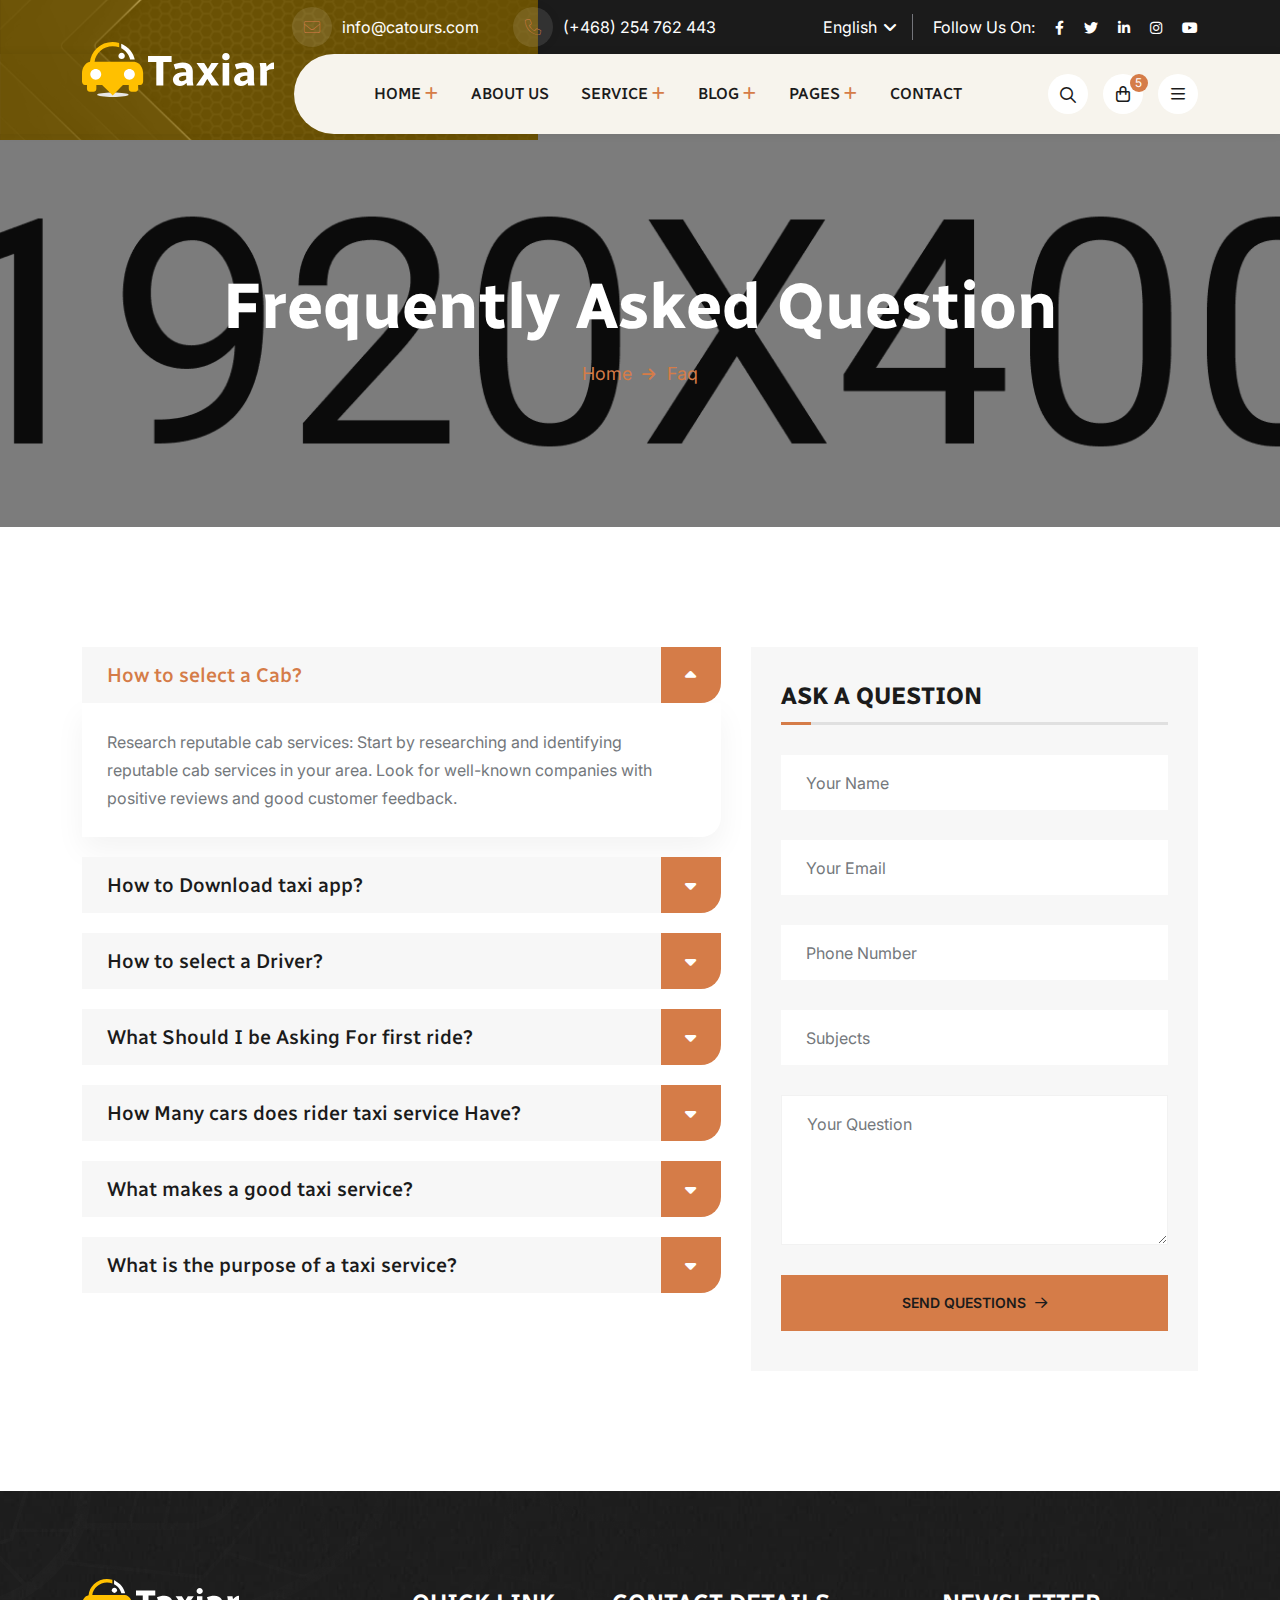
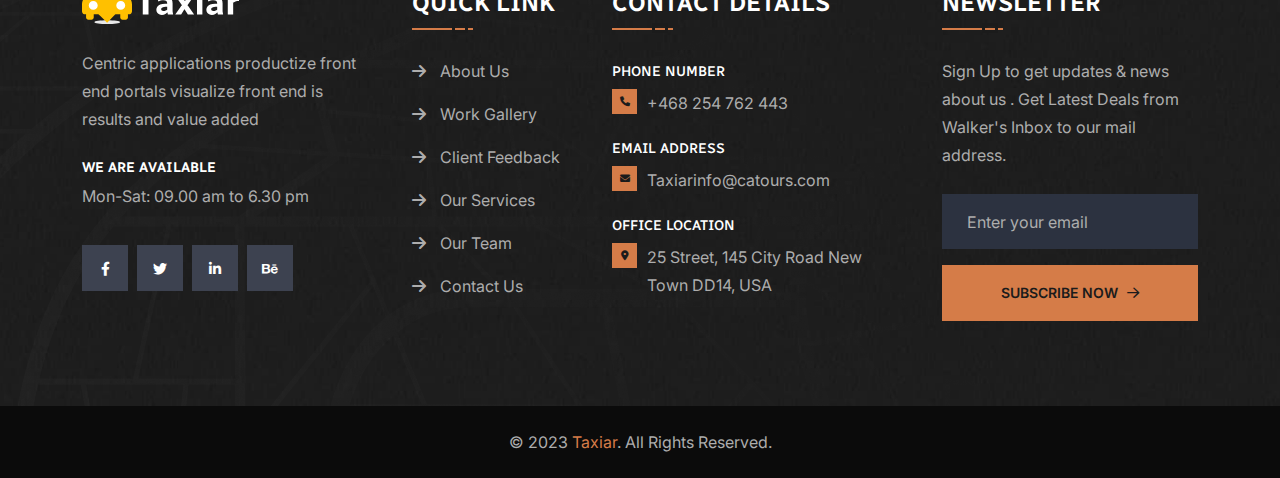
<file: faq.html>
<!doctype html>
<html class="no-js" lang="zxx">

<head>
    <meta charset="utf-8">
    <meta http-equiv="x-ua-compatible" content="ie=edge">
    <title>Taxiar - Online Taxi Service HTML Template - Faq</title>
    <meta name="author" content="Taxiar">
    <meta name="description" content="Taxiar - Online Taxi Service HTML Template">
    <meta name="keywords" content="Taxiar - Online Taxi Service HTML Template">
    <meta name="robots" content="INDEX,FOLLOW">

    <!-- Mobile Specific Metas -->
    <meta name="viewport" content="width=device-width, initial-scale=1, shrink-to-fit=no">

    <!-- Favicons - Place favicon.ico in the root directory -->
    <link rel="apple-touch-icon" sizes="57x57" href="assets/img/favicons/apple-icon-57x57.png">
    <link rel="apple-touch-icon" sizes="60x60" href="assets/img/favicons/apple-icon-60x60.png">
    <link rel="apple-touch-icon" sizes="72x72" href="assets/img/favicons/apple-icon-72x72.png">
    <link rel="apple-touch-icon" sizes="76x76" href="assets/img/favicons/apple-icon-76x76.png">
    <link rel="apple-touch-icon" sizes="114x114" href="assets/img/favicons/apple-icon-114x114.png">
    <link rel="apple-touch-icon" sizes="120x120" href="assets/img/favicons/apple-icon-120x120.png">
    <link rel="apple-touch-icon" sizes="144x144" href="assets/img/favicons/apple-icon-144x144.png">
    <link rel="apple-touch-icon" sizes="152x152" href="assets/img/favicons/apple-icon-152x152.png">
    <link rel="apple-touch-icon" sizes="180x180" href="assets/img/favicons/apple-icon-180x180.png">
    <link rel="icon" type="image/png" sizes="192x192" href="assets/img/favicons/android-icon-192x192.png">
    <link rel="icon" type="image/png" sizes="32x32" href="assets/img/favicons/favicon-32x32.png">
    <link rel="icon" type="image/png" sizes="96x96" href="assets/img/favicons/favicon-96x96.png">
    <link rel="icon" type="image/png" sizes="16x16" href="assets/img/favicons/favicon-16x16.png">
    <link rel="manifest" href="assets/img/favicons/manifest.json">
    <meta name="msapplication-TileColor" content="#ffffff">
    <meta name="msapplication-TileImage" content="assets/img/favicons/ms-icon-144x144.png">
    <meta name="theme-color" content="#ffffff">

    <!--==============================
	  Google Fonts
	============================== -->
    <link rel="preconnect" href="https://fonts.googleapis.com">
    <link rel="preconnect" href="https://fonts.gstatic.com" crossorigin>
    <link href="https://fonts.googleapis.com/css2?family=Inter:wght@300;400;500;600;700;800;900&family=Radio+Canada:wght@300;400;500;600;700&display=swap" rel="stylesheet">

    <!--==============================
	    All CSS File
	============================== -->
    <!-- Bootstrap -->
    <link rel="stylesheet" href="assets/css/bootstrap.min.css">
    <!-- Fontawesome Icon -->
    <link rel="stylesheet" href="assets/css/fontawesome.min.css">
    <!-- Magnific Popup -->
    <link rel="stylesheet" href="assets/css/magnific-popup.min.css">
    <!-- Slick Slider -->
    <link rel="stylesheet" href="assets/css/slick.min.css">
    <!-- Slick Slider -->
    <link rel="stylesheet" href="assets/css/jquery.datetimepicker.min.css">
    <!-- Theme Custom CSS -->
    <link rel="stylesheet" href="assets/css/style.css">

</head>

<body class="">


    <!--[if lte IE 9]>
    	<p class="browserupgrade">You are using an <strong>outdated</strong> browser. Please <a href="https://browsehappy.com/">upgrade your browser</a> to improve your experience and security.</p>
  <![endif]-->



    <!--********************************
   		Code Start From Here 
	******************************** -->

         <!--==============================
    preloader
  ============================== -->
    <div class="preloader">
        <button class="th-btn style3 preloaderCls">Cancel Preloader </button>
        <div class="preloader-inner">
            <div class="loading-window">
                <div class="car">
                    <div class="strike"></div>
                    <div class="strike strike2"></div>
                    <div class="strike strike3"></div>
                    <div class="strike strike4"></div>
                    <div class="strike strike5"></div>
                    <div class="car-detail spoiler"></div>
                    <div class="car-detail back"></div>
                    <div class="car-detail center"></div>
                    <div class="car-detail center1"></div>
                    <div class="car-detail front"></div>
                    <div class="car-detail wheel"></div>
                    <div class="car-detail wheel wheel2"></div>
                </div>
            </div>
        </div>
    </div> 


    <!--==============================
    Mobile Menu
  ============================== -->
    <div class="th-menu-wrapper">
        <div class="th-menu-area text-center">
            <button class="th-menu-toggle "><i class="fal fa-times"></i></button>
            <div class="mobile-logo">
                <a href="index.html"><img src="assets/img/logo.svg" alt="Taxiar"></a>
            </div>
            <div class="th-mobile-menu">
                <ul>
                    <li class="menu-item-has-children">
                        <a href="index.html">Home</a>
                        <ul class="sub-menu">
                            <li><a href="index.html">Home One </a></li>
                            <li><a href="index-2.html">Home Two </a></li>
                            <li><a href="index-3.html">Home Three </a></li>
                        </ul>
                    </li>
                    <li>
                        <a href="about.html">About Us</a>
                    </li>
                    <li class="menu-item-has-children">
                        <a href="#">Service</a>
                        <ul class="sub-menu">
                            <li><a href="service.html">Service</a></li>
                            <li><a href="service-details.html">Service Details</a></li>
                        </ul>
                    </li>
                    <li class="menu-item-has-children">
                        <a href="#">Blog</a>
                        <ul class="sub-menu">
                            <li><a href="blog.html">Blog</a></li>
                            <li><a href="blog-details.html">Blog Details</a></li>
                        </ul>
                    </li>
                    <li class="menu-item-has-children">
                        <a href="#">Pages</a>
                        <ul class="sub-menu">
                            <li class="menu-item-has-children"><a href="#">Shop</a>
                                <ul class="sub-menu">
                                    <li><a href="shop.html">Shop</a></li>
                                    <li><a href="shop-details.html">Shop Details</a></li>
                                    <li><a href="cart.html">Cart Page</a></li>
                                    <li><a href="checkout.html">Checkout</a></li>
                                    <li><a href="wishlist.html">Wishlist</a></li>
                                </ul>
                            </li>
                            <li><a href="team.html">Driver</a></li>
                            <li><a href="team-details.html">Driver Details</a></li>
                            <li><a href="taxi.html">Taxi</a></li>
                            <li><a href="taxi-details.html">Taxi Details</a></li>
                            <li><a href="booking.html">Booking Ride</a></li>
                            <li><a href="faq.html">Faq</a></li>
                            <li><a href="error.html">Error</a></li>
                        </ul>
                    </li>
                    <li>
                        <a href="contact.html">Contact</a>
                    </li>
                </ul>
            </div>
        </div>
    </div>
    <!--==============================
    Sidemenu
============================== -->
    <div class="sidemenu-wrapper shopping-cart d-none d-lg-block  ">
        <div class="sidemenu-content">
            <button class="closeButton sideMenuCls"><i class="far fa-times"></i></button>
            <div class="widget woocommerce widget_shopping_cart">
                <h3 class="widget_title">Shopping cart</h3>
                <div class="widget_shopping_cart_content">
                    <ul class="woocommerce-mini-cart cart_list product_list_widget">
                        <li class="woocommerce-mini-cart-item mini_cart_item">
                            <a href="#" class="remove remove_from_cart_button"><i class="far fa-times"></i></a>
                            <a href="#"><img src="assets/img/product/product_thumb_1_1.jpg" alt="Cart Image">Suspension-Coil</a>
                            <span class="quantity">1 ×
                                <span class="woocommerce-Price-amount amount">
                                    <span class="woocommerce-Price-currencySymbol">$</span>94</span>,
                            </span>
                        </li>
                        <li class="woocommerce-mini-cart-item mini_cart_item">
                            <a href="#" class="remove remove_from_cart_button"><i class="far fa-times"></i></a>
                            <a href="#"><img src="assets/img/product/product_thumb_1_2.jpg" alt="Cart Image">absorbers Brake</a>
                            <span class="quantity">1 ×
                                <span class="woocommerce-Price-amount amount">
                                    <span class="woocommerce-Price-currencySymbol">$</span>89</span>
                            </span>
                        </li>
                        <li class="woocommerce-mini-cart-item mini_cart_item">
                            <a href="#" class="remove remove_from_cart_button"><i class="far fa-times"></i></a>
                            <a href="#"><img src="assets/img/product/product_thumb_1_3.jpg" alt="Cart Image">Motorcycle-Shock</a>
                            <span class="quantity">1 ×
                                <span class="woocommerce-Price-amount amount">
                                    <span class="woocommerce-Price-currencySymbol">$</span>75</span>
                            </span>
                        </li>
                        <li class="woocommerce-mini-cart-item mini_cart_item">
                            <a href="#" class="remove remove_from_cart_button"><i class="far fa-times"></i></a>
                            <a href="#"><img src="assets/img/product/product_thumb_1_4.jpg" alt="Cart Image">Body Spring</a>
                            <span class="quantity">1 ×
                                <span class="woocommerce-Price-amount amount">
                                    <span class="woocommerce-Price-currencySymbol">$</span>72</span>
                            </span>
                        </li>
                        <li class="woocommerce-mini-cart-item mini_cart_item">
                            <a href="#" class="remove remove_from_cart_button"><i class="far fa-times"></i></a>
                            <a href="#"><img src="assets/img/product/product_thumb_1_5.jpg" alt="Cart Image">Body Spring</a>
                            <span class="quantity">1 ×
                                <span class="woocommerce-Price-amount amount">
                                    <span class="woocommerce-Price-currencySymbol">$</span>81</span>
                            </span>
                        </li>
                    </ul>
                    <p class="woocommerce-mini-cart__total total">
                        <strong>Subtotal:</strong>
                        <span class="woocommerce-Price-amount amount">
                            <span class="woocommerce-Price-currencySymbol">$</span>318.00</span>
                    </p>
                    <p class="woocommerce-mini-cart__buttons buttons">
                        <a href="cart.html" class="th-btn style1 wc-forward">View cart</a>
                        <a href="checkout.html" class="th-btn style1 checkout wc-forward">Checkout</a>
                    </p>
                </div>
            </div>
        </div>
    </div>
    <!--==============================
    Sidemenu
============================== -->
    <div class="sidemenu-wrapper d-none d-lg-block  ">
        <div class="sidemenu-content bg-title">
            <button class="closeButton sideMenuCls"><i class="far fa-times"></i></button>
            <div class="widget footer-widget">
                <h3 class="widget_title">About Company</h3>
                <div class="th-widget-about">
                    <p class="footer-text">Centric aplications productize before front end vortals visualize front end is results and value added</p>
                    <h4 class="footer-info-title">WE ARE AVAILABLE</h4>
                    <p class="footer-text">Mon-Sat: 09.00 am to 6.30 pm</p>
                    <a href="contact.html" class="th-btn style3"><span class="btn-text">Contact Us</span></a>
                </div>
            </div>
            <div class="widget footer-widget">
                <h3 class="widget_title">Recent Posts</h3>
                <div class="recent-post-wrap">
                    <div class="recent-post">
                        <div class="media-img">
                            <a href="blog-details.html"><img src="assets/img/blog/recent-post-1-2.jpg" alt="Blog Image"></a>
                        </div>
                        <div class="media-body">
                            <div class="recent-post-meta">
                                <a href="blog.html"><i class="far fa-calendar-days"></i>22th May, 2023</a>
                            </div>
                            <h4 class="post-title"><a class="text-inherit" href="blog-details.html">How To Start Car Engine Faster</a></h4>
                            <a class="line-btn" href="blog.html">Read More<i class="fa-regular fa-arrow-right"></i></a>
                        </div>
                    </div>
                    <div class="recent-post">
                        <div class="media-img">
                            <a href="blog-details.html"><img src="assets/img/blog/recent-post-1-3.jpg" alt="Blog Image"></a>
                        </div>
                        <div class="media-body">
                            <div class="recent-post-meta">
                                <a href="blog.html"><i class="far fa-calendar-days"></i>25th May, 2023</a>
                            </div>
                            <h4 class="post-title"><a class="text-inherit" href="blog-details.html">How to start car engine slowly</a></h4>
                            <a class="line-btn" href="blog.html">Read More<i class="fa-regular fa-arrow-right"></i></a>
                        </div>
                    </div>
                </div>
            </div>
            <div class="widget footer-widget">
                <h4 class="widget_title">Get Newsletter</h4>
                <div class="newsletter-widget">
                    <p class="md-20">Sign up today for hints, tips & latest car overview and news</p>
                    <form class="newsletter-form">
                        <input class="form-control" type="email" placeholder="Email Address" required="">
                        <button type="submit" class="newsletter-btn"><i class="fas fa-envelope"></i></button>
                    </form>
                    <div class="th-social  style2">
                        <a target="_blank" href="https://facebook.com/"><i class="fab fa-facebook-f"></i></a>
                        <a target="_blank" href="https://twitter.com/"><i class="fab fa-twitter"></i></a>
                        <a target="_blank" href="https://instagram.com/"><i class="fab fa-instagram"></i></a>
                        <a target="_blank" href="https://linkedin.com/"><i class="fab fa-linkedin-in"></i></a>
                    </div>
                </div>
            </div>
        </div>
    </div>
    <div class="popup-search-box d-none d-lg-block">
        <button class="searchClose"><i class="fal fa-times"></i></button>
        <form action="#">
            <input type="text" placeholder="What are you looking for">
            <button type="submit"><i class="fal fa-search"></i></button>
        </form>
    </div>

    <!--============================== 
	Header Area
==============================-->
    <header class="th-header header-layout7">
        <div class="header-top">
            <div class="container">
                <div class="row justify-content-center justify-content-md-between align-items-center gy-2">
                    <div class="col-auto d-none d-md-block">
                        <div class="header-links">
                            <ul>
                                <li><i class="fa-thin fa-envelope"></i><a href="mailto:info@catours.com">info@catours.com</a>
                                </li>
                                <li><i class="fa-thin fa-phone"></i><a href="tel:+468254762443">(+468) 254 762 443</a>
                                </li>
                            </ul>
                        </div>
                    </div>
                    <div class="col-auto">
                        <div class="header-right">
                            <div class="langauge">
                                <select class="form-select nice-select">
                                    <option selected="">English</option>
                                    <option>Hindi</option>
                                </select>
                            </div>
                            <div class="header-social">
                                <span class="social-title">Follow Us On:</span>
                                <a href="https://www.facebook.com/"><i class="fab fa-facebook-f"></i></a>
                                <a href="https://www.twitter.com/"><i class="fab fa-twitter"></i></a>
                                <a href="https://www.linkedin.com/"><i class="fab fa-linkedin-in"></i></a>
                                <a href="https://www.instagram.com/"><i class="fab fa-instagram"></i></a>
                                <a href="https://www.youtube.com/"><i class="fa-brands fa-youtube"></i></a>
                            </div>
                        </div>
                    </div>
                </div>
            </div>
        </div>

        <!-- Main Menu -->
        <div class="sticky-wrapper">
            <div class="menu-area">
                <div class="container">
                    <div class="row align-items-center justify-content-between">
                        <div class="col-auto">
                            <div class="header-logo">
                                <a href="index.html"><img src="assets/img/logo3.svg" alt="Taxiar"></a>
                            </div>
                        </div>
                        <div class="col-auto me-xl-auto">
                            <nav class="main-menu d-none d-lg-block">
                                <ul>
                                    <li class="menu-item-has-children">
                                        <a href="index.html">Home</a>
                                        <ul class="sub-menu">
                                            <li><a href="index.html">Home One </a></li>
                                            <li><a href="index-2.html">Home Two </a></li>
                                            <li><a href="index-3.html">Home Three </a></li>
                                        </ul>
                                    </li>
                                    <li>
                                        <a href="about.html">About Us</a>
                                    </li>
                                    <li class="menu-item-has-children">
                                        <a href="#">Service</a>
                                        <ul class="sub-menu">
                                            <li><a href="service.html">Service</a></li>
                                            <li><a href="service-details.html">Service Details</a></li>
                                        </ul>
                                    </li>
                                    <li class="menu-item-has-children">
                                        <a href="#">Blog</a>
                                        <ul class="sub-menu">
                                            <li><a href="blog.html">Blog</a></li>
                                            <li><a href="blog-details.html">Blog Details</a></li>
                                        </ul>
                                    </li>
                                    <li class="menu-item-has-children">
                                        <a href="#">Pages</a>
                                        <ul class="sub-menu">
                                            <li class="menu-item-has-children"><a href="#">Shop</a>
                                                <ul class="sub-menu">
                                                    <li><a href="shop.html">Shop</a></li>
                                                    <li><a href="shop-details.html">Shop Details</a></li>
                                                    <li><a href="cart.html">Cart Page</a></li>
                                                    <li><a href="checkout.html">Checkout</a></li>
                                                    <li><a href="wishlist.html">Wishlist</a></li>
                                                </ul>
                                            </li>
                                            <li><a href="team.html">Driver</a></li>
                                            <li><a href="team-details.html">Driver Details</a></li>
                                            <li><a href="taxi.html">Taxi</a></li>
                                            <li><a href="taxi-details.html">Taxi Details</a></li>
                                            <li><a href="booking.html">Booking Ride</a></li>
                                            <li><a href="faq.html">Faq</a></li>
                                            <li><a href="error.html">Error</a></li>
                                        </ul>
                                    </li>
                                    <li>
                                        <a href="contact.html">Contact</a>
                                    </li>
                                </ul>
                            </nav>
                            <button class="th-menu-toggle  d-inline-block d-lg-none"><i class="far fa-bars"></i></button>
                        </div>
                        <div class="col-auto d-none d-xl-block">
                            <div class="header-button">
                                <button type="button" class="icon-btn searchBoxToggler"><i class="far fa-search"></i></button>
                                <a href="#" class="icon-btn sideMenuToggler2"><i class="fa-regular fa-bag-shopping"></i>
                                    <span class="badge">5</span></a>
                                <a href="#" class="icon-btn sideMenuToggler"><i class="far fa-bars"></i></a>

                                <a href="booking.html" class="th-btn">BOOK A TAXI<i class="fa-regular fa-arrow-right ms-2"></i></a>
                            </div>
                        </div>
                    </div>
                </div>
            </div>
        </div>
        <div class="logo-shape"><img src="assets/img/logo-shape.svg" alt=""></div>
    </header>
    <!--==============================
    Breadcumb
============================== -->
    <div class="breadcumb-wrapper " data-bg-src="assets/img/breadcumb/breadcumb-bg.jpg" data-overlay="title" data-opacity="4">
        <div class="container z-index-common">
            <h1 class="breadcumb-title">Frequently Asked Question</h1>
            <ul class="breadcumb-menu">
                <li><a href="index.html">Home</a></li>
                <li>Faq</li>
            </ul>
        </div>
    </div>
    <!--==============================
Faq Area
==============================-->
    <div class="space-top space-extra-bottom">
        <div class="container">
            <div class="row">
                <div class="col-lg-7">
                    <div class="accordion-area accordion mb-30" id="faqAccordion">


                        <div class="accordion-card style4  active">
                            <div class="accordion-header" id="collapse-item-1">
                                <button class="accordion-button " type="button" data-bs-toggle="collapse" data-bs-target="#collapse-1" aria-expanded="true" aria-controls="collapse-1">How to select a Cab?</button>
                            </div>
                            <div id="collapse-1" class="accordion-collapse collapse show" aria-labelledby="collapse-item-1" data-bs-parent="#faqAccordion">
                                <div class="accordion-body">
                                    <p class="faq-text">Research reputable cab services: Start by researching and identifying reputable cab services in your area. Look for well-known companies with positive reviews and good customer feedback.</p>
                                </div>
                            </div>
                        </div>


                        <div class="accordion-card style4  ">
                            <div class="accordion-header" id="collapse-item-2">
                                <button class="accordion-button collapsed" type="button" data-bs-toggle="collapse" data-bs-target="#collapse-2" aria-expanded="false" aria-controls="collapse-2">How to Download taxi app?</button>
                            </div>
                            <div id="collapse-2" class="accordion-collapse collapse " aria-labelledby="collapse-item-2" data-bs-parent="#faqAccordion">
                                <div class="accordion-body">
                                    <p class="faq-text">Determine the App Store: Identify the app store that is compatible with your device. For iOS devices, such as iPhones and iPads, use the Apple App Store. For Android devices, such as smartphones and tablets, use the Google Play Store.</p>
                                </div>
                            </div>
                        </div>


                        <div class="accordion-card style4  ">
                            <div class="accordion-header" id="collapse-item-3">
                                <button class="accordion-button collapsed" type="button" data-bs-toggle="collapse" data-bs-target="#collapse-3" aria-expanded="false" aria-controls="collapse-3">How to select a Driver?</button>
                            </div>
                            <div id="collapse-3" class="accordion-collapse collapse " aria-labelledby="collapse-item-3" data-bs-parent="#faqAccordion">
                                <div class="accordion-body">
                                    <p class="faq-text">Driver Ratings and Reviews: Many ride-sharing apps provide driver ratings and reviews from previous passengers. Check the drivers overall rating and read through the reviews to get an idea of their reliability, professionalism, and driving skills. Choose drivers with consistently positive ratings and favorable reviews.</p>
                                </div>
                            </div>
                        </div>


                        <div class="accordion-card style4  ">
                            <div class="accordion-header" id="collapse-item-4">
                                <button class="accordion-button collapsed" type="button" data-bs-toggle="collapse" data-bs-target="#collapse-4" aria-expanded="false" aria-controls="collapse-4">What Should I be Asking For first ride?</button>
                            </div>
                            <div id="collapse-4" class="accordion-collapse collapse " aria-labelledby="collapse-item-4" data-bs-parent="#faqAccordion">
                                <div class="accordion-body">
                                    <p class="faq-text">Confirmation of Drivers Identity: Before getting into the vehicle, ask the driver to confirm their name and cross-reference it with the information provided by the ride-sharing app or taxi service. This helps ensure youre getting into the correct vehicle and with the right driver.</p>
                                </div>
                            </div>
                        </div>


                        <div class="accordion-card style4  ">
                            <div class="accordion-header" id="collapse-item-5">
                                <button class="accordion-button collapsed" type="button" data-bs-toggle="collapse" data-bs-target="#collapse-5" aria-expanded="false" aria-controls="collapse-5">How Many cars does rider taxi service Have?</button>
                            </div>
                            <div id="collapse-5" class="accordion-collapse collapse " aria-labelledby="collapse-item-5" data-bs-parent="#faqAccordion">
                                <div class="accordion-body">
                                    <p class="faq-text">As an AI language model, I dont have access to real-time data or information about specific taxi services, including Rider Taxi Service. The number of cars a taxi service has can vary depending on the size and scale of the company, its operating area, and demand in the market.</p>
                                </div>
                            </div>
                        </div>


                        <div class="accordion-card style4  ">
                            <div class="accordion-header" id="collapse-item-6">
                                <button class="accordion-button collapsed" type="button" data-bs-toggle="collapse" data-bs-target="#collapse-6" aria-expanded="false" aria-controls="collapse-6">What makes a good taxi service?</button>
                            </div>
                            <div id="collapse-6" class="accordion-collapse collapse " aria-labelledby="collapse-item-6" data-bs-parent="#faqAccordion">
                                <div class="accordion-body">
                                    <p class="faq-text">Reliability and Punctuality: A good taxi service should be reliable and arrive on time. Passengers should be able to count on the service to be available when needed, especially during peak hours or in busy areas.</p>
                                </div>
                            </div>
                        </div>


                        <div class="accordion-card style4  ">
                            <div class="accordion-header" id="collapse-item-7">
                                <button class="accordion-button collapsed" type="button" data-bs-toggle="collapse" data-bs-target="#collapse-7" aria-expanded="false" aria-controls="collapse-7">What is the purpose of a taxi service?</button>
                            </div>
                            <div id="collapse-7" class="accordion-collapse collapse " aria-labelledby="collapse-item-7" data-bs-parent="#faqAccordion">
                                <div class="accordion-body">
                                    <p class="faq-text">Convenience: Taxis offer a convenient mode of transportation, allowing people to easily get from one place to another without the need for personal vehicles or relying on public transportation schedules.</p>
                                </div>
                            </div>
                        </div>
                    </div>
                </div>
                <div class="col-lg-5">
                    <div class="sidebar-area faq-sidebar">
                        <div class="widget widget_quote">
                            <h3 class="widget_title">Ask A Question</h3>
                            <form action="mail.php" method="POST" class="widget-form ajax-contact">
                                <div class="form-group">
                                    <input type="text" class="form-control" name="name" id="name" placeholder="Your Name">
                                </div>
                                <div class="form-group">
                                    <input type="email" class="form-control" name="email" id="email" placeholder="Your Email">
                                </div>
                                <div class="form-group">
                                    <input type="tel" class="form-control" name="number" id="number" placeholder="Phone Number">
                                </div>
                                <div class="form-group">
                                    <input type="text" class="form-control" name="text" id="text" placeholder="Subjects">
                                </div>
                                <div class="form-group">
                                    <textarea name="message" id="message" cols="30" rows="3" class="form-control" placeholder="Your Question"></textarea>
                                </div>
                                <div class="form-btn">
                                    <button class="th-btn w-100">SEND QUESTIONS <i class="fa-regular fa-arrow-right"></i></button>
                                </div>
                                <p class="form-messages mb-0 mt-3"></p>
                            </form>
                        </div>
                    </div>
                </div>
            </div>
        </div>
    </div>
    <!--==============================
			Footer Area
	==============================-->
    <footer class="footer-wrapper footer-layout7" data-bg-src="assets/img/bg/footer_bg_1.jpg">
        <div class="widget-area">
            <div class="container">
                <div class="row justify-content-between">
                    <div class="col-md-6 col-xl-auto">
                        <div class="widget footer-widget">
                            <div class="th-widget-about">
                                <div class="about-logo">
                                    <a href="index.html"><img src="assets/img/logo-white3.svg" alt="Taxiar"></a>
                                </div>
                                <p class="about-text">Centric applications productize front end portals visualize front end is results and value added</p>
                                <div class="working-time">
                                    <span class="title">WE ARE AVAILABLE</span>
                                    <p class="desc">Mon-Sat: 09.00 am to 6.30 pm</p>
                                </div>
                                <div class="th-social  footer-social">
                                    <a href="https://www.facebook.com/"><i class="fab fa-facebook-f"></i></a>
                                    <a href="https://www.twitter.com/"><i class="fab fa-twitter"></i></a>
                                    <a href="https://www.linkedin.com/"><i class="fab fa-linkedin-in"></i></a>
                                    <a href="https://www.behance.net/"><i class="fa-brands fa-behance"></i></a>
                                </div>
                            </div>
                        </div>
                    </div>
                    <div class="col-md-6 col-xl-2">
                        <div class="widget widget_nav_menu  footer-widget">
                            <h3 class="widget_title">Quick link</h3>
                            <div class="menu-all-pages-container">
                                <ul class="menu">
                                    <li><a href="about.html">About Us</a></li>
                                    <li><a href="booking.html">Work Gallery</a></li>
                                    <li><a href="service.html">Client Feedback</a></li>
                                    <li><a href="service.html">Our Services</a></li>
                                    <li><a href="team.html">Our Team</a></li>
                                    <li><a href="contact.html">Contact Us</a></li>
                                </ul>
                            </div>
                        </div>
                    </div>
                    <div class="col-md-6 col-xl-auto">
                        <div class="widget footer-widget">
                            <h3 class="widget_title">Contact Details</h3>
                            <div class="th-widget-about">
                                <h4 class="footer-info-title">Phone Number</h4>
                                <p class="footer-info"><i class="fa-sharp fa-solid fa-phone"></i><a class="text-inherit" href="tel:+468254762443">+468 254 762 443</a></p>
                                <h4 class="footer-info-title">Email Address</h4>
                                <p class="footer-info"><i class="fas fa-envelope"></i><a class="text-inherit" href="mailto:info@Taxiar@email.com">Taxiarinfo@catours.com</a></p>
                                <h4 class="footer-info-title">Office Location</h4>
                                <p class="footer-info"><i class="fas fa-map-marker-alt"></i>25 Street, 145 City Road New Town DD14, USA</p>
                            </div>
                        </div>
                    </div>
                    <div class="col-md-6 col-xl-3">
                        <div class="widget footer-widget">
                            <h4 class="widget_title">Newsletter</h4>
                            <div class="newsletter-widget">
                                <p class="md-20">Sign Up to get updates & news about us . Get Latest Deals from Walker's Inbox to our mail address.</p>
                                <div class="footer-search-contact mt-25">
                                    <form>
                                        <input class="form-control" type="email" placeholder="Enter your email">
                                    </form>
                                    <div class="footer-btn mt-10">
                                        <button type="submit" class="th-btn style3 fw-btn">Subscribe Now <i class="fa-regular fa-arrow-right"></i></button>
                                    </div>
                                </div>
                            </div>
                        </div>
                    </div>
                </div>
            </div>
        </div>
        <div class="copyright-wrap">
            <div class="container">
                <p class="copyright-text">© 2023 <a href="https://themeforest.net/user/themeholy">Taxiar</a>. All Rights Reserved.</p>
            </div>
        </div>
        <div class="footer-shape"><img src="assets/img/shape/footer_shape.png" alt="shape">
        </div>
    </footer>



    <!--********************************
			Code End  Here 
	******************************** -->

    <!-- Scroll To Top -->
    <div class="scroll-top">
        <svg class="progress-circle svg-content" width="100%" height="100%" viewBox="-1 -1 102 102">
            <path d="M50,1 a49,49 0 0,1 0,98 a49,49 0 0,1 0,-98" style="transition: stroke-dashoffset 10ms linear 0s; stroke-dasharray: 307.919, 307.919; stroke-dashoffset: 307.919;">
            </path>
        </svg>
    </div>



    <!--==============================
    All Js File
============================== -->
    <!-- Jquery -->
    <script src="assets/js/vendor/jquery-3.6.0.min.js"></script>
    <!-- Slick Slider -->
    <script src="assets/js/slick.min.js"></script>
    <!-- Bootstrap -->
    <script src="assets/js/bootstrap.min.js"></script>
    <!-- Magnific Popup -->
    <script src="assets/js/jquery.magnific-popup.min.js"></script>
    <!-- Counter Up -->
    <script src="assets/js/jquery.counterup.min.js"></script>
    <!-- Isotope Filter -->
    <script src="assets/js/imagesloaded.pkgd.min.js"></script>
    <script src="assets/js/isotope.pkgd.min.js"></script>
    <!-- Nice Select -->
    <script src="assets/js/nice-select.min.js"></script>
    <!-- Date Time Picker -->
    <script src="assets/js/jquery.datetimepicker.min.js"></script>



    <!-- Wow -->
    <script src="assets/js/wow.min.js"></script>
    <!-- Main Js File -->
    <script src="assets/js/main.js"></script>

</body>

</html>
</file>
